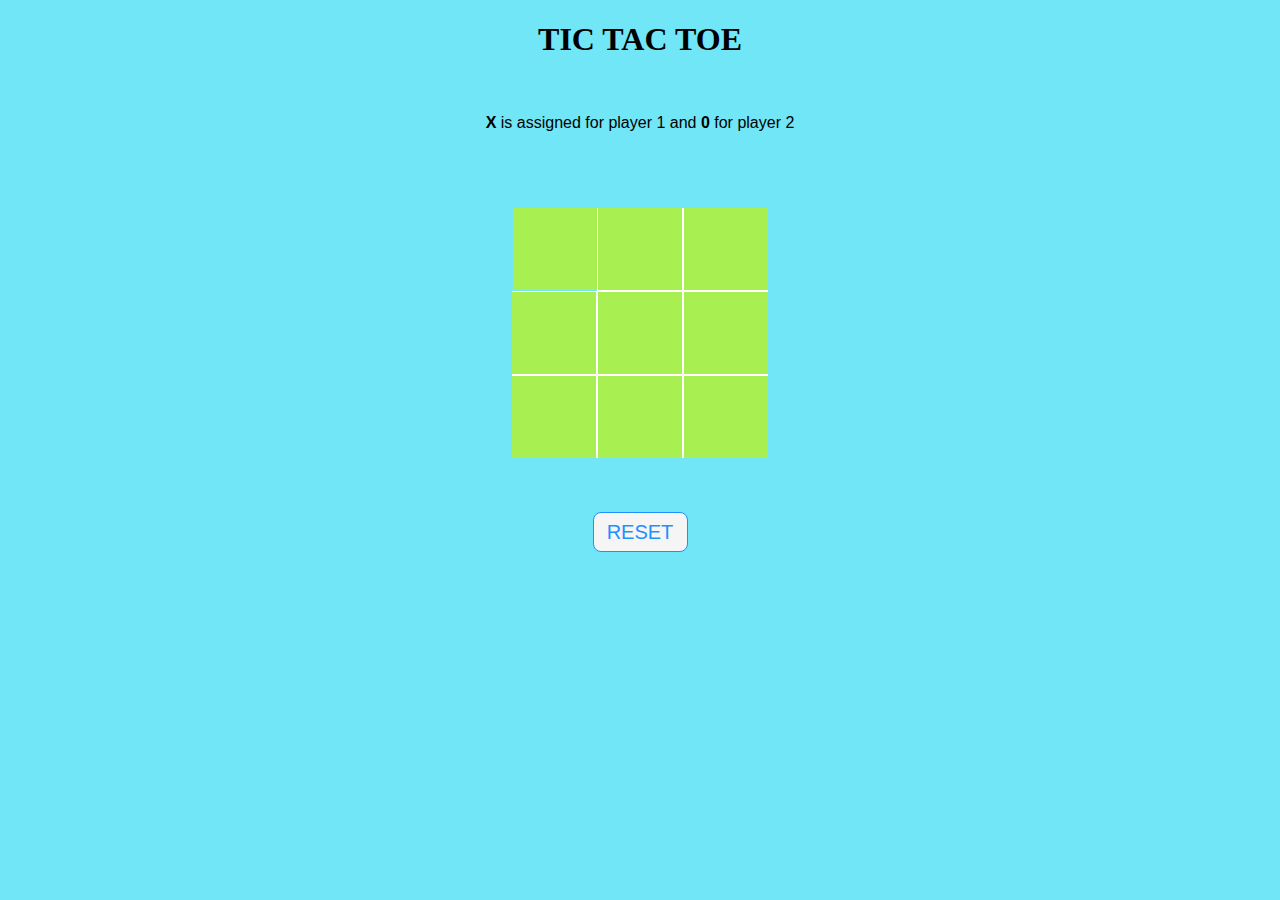
<file: index.html>
<!DOCTYPE html>
<html>
	
<head>
	<meta name="viewport" content=
		"width=device-width, initial-scale=1.0">
	<!-- CSS file Included -->
	<link rel="stylesheet" type="text/css" href="tic.css">
	<!-- JavaScript file included -->
	<script src="tic.js"></script>
</head>

<body>
	
	<div id="main">
		<h1>TIC TAC TOE</h1>
		<p id="ins">
			<b>X</b> is assigned for player 1 and <b>0</b> for player 2
		</p>
		<br><br>
		<div class = "ui">
			<div class="row">
				<input type="text" id= "b1"
					class="cell" onclick="myfunc_3(); myfunc();"
					readonly>
				<input type="text" id= "b2"
					class="cell" onclick="myfunc_4(); myfunc();"
					readonly>
				<input type="text" id= "b3" class="cell"
					onclick="myfunc_5(); myfunc();"
					readonly>
			</div>
			<div class="row">
				<input type="text" id= "b4"
					class="cell" onclick="myfunc_6(); myfunc();"
					readonly>
				<input type="text" id= "b5"
					class="cell" onclick="myfunc_7(); myfunc();"
					readonly>
				<input type="text" id= "b6"
					class="cell" onclick="myfunc_8(); myfunc();"
					readonly>
			</div>
			<div class="row">
				<input type="text" id= "b7"
					class="cell" onclick="myfunc_9(); myfunc();"
					readonly>
				<input type="text" id= "b8"
					class="cell" onclick="myfunc_10();myfunc();"
					readonly>
				<input type="text" id= "b9"
					class="cell" onclick="myfunc_11();myfunc();"
					readonly>
			</div>
		</div>
		<br><br><br>
		
		<button id="but" onclick="myfunc_2()">
			RESET
		</button>
		<br><br>
		<p id="print"></p>
	</div>
</body>

</html>
</file>
<file: tic.css>
body {
	background-color: #70E6F6;
}

h1 {
	color: #000;
	margin-bottom: -5px;
}
p {
	margin-bottom: -10px;
	padding-top: 45px;
}
.ui {
	display: flex;
	flex-direction: column;
	align-items: center;
	padding-top: 50px;
}
.row {
	display: flex;
}
.cell {
	border: none;
	width: 80px;
	height: 80px;
	display: flex;
	align-items: center;
	justify-content: center;
	font-size: 24px;
	text-align: center;
	cursor: pointer;
}
.cell:active {
	outline: none;
}
/* 3*3 Grid */
#b1{
	border-bottom: 1px solid #000(5, 3, 3);
	border-right: 1px solid #000(14, 12, 12);
	background-color: #a8ef51;
}

#b2 {
	border-bottom: 1px solid #fff;
	border-right: 1px solid #fff;
	border-left: 1px solid #fff;
	background-color: #a8ef51;
}

#b3 {
	border-bottom: 1px solid #fff;
	border-left: 1px solid #fff;
	background-color: #a8ef51;
}

#b4 {
	border-top: 1px solid #fff;
	border-bottom: 1px solid #fff;
	border-right: 1px solid #fff;
	background-color: #a8ef51;
}
	
#b5 {
	border: 1px solid #fff;
	background-color: #a8ef51;
}

#b6 {
	border-top: 1px solid #fff;
	border-bottom: 1px solid #fff;
	border-left: 1px solid #fff;
	background-color: #a8ef51;
}

#b7 {
	border-top: 1px solid #fff;
	border-right: 1px solid #fff;
	background-color: #a8ef51;
}

#b8 {
	border-top: 1px solid #fff;
	border-right: 1px solid #fff;
	border-left: 1px solid #fff;
	background-color: #a8ef51;
}

#b9 {
	border-top: 1px solid #fff;
	border-left: 1px solid #fff;
	background-color: #a8ef51;
}
/* Reset Button */
#but {
	box-sizing: border-box;
	width: 95px;
	height: 40px;
	border: 1px solid dodgerblue;
	margin-left: auto;
	border-radius: 8px;
	font-family: Verdana,
		Geneva, Tahoma, sans-serif;

	background-color: whitesmoke;
	color: dodgerblue;
	font-size: 20px;
	cursor: pointer;
}

#but :hover{
	color: #000;
}

/* Player turn space */
#print {
	font-family: Verdana,
		Geneva, Tahoma, sans-serif;
	color: dodgerblue;
	font-size: 20px;
}

/* Main Container */
#main {
	text-align: center;
}

/* Game Instruction Text */
#ins {
	font-family: Verdana,Geneva,
					Tahoma, sans-serif;
	color: #000;
}
</file>
